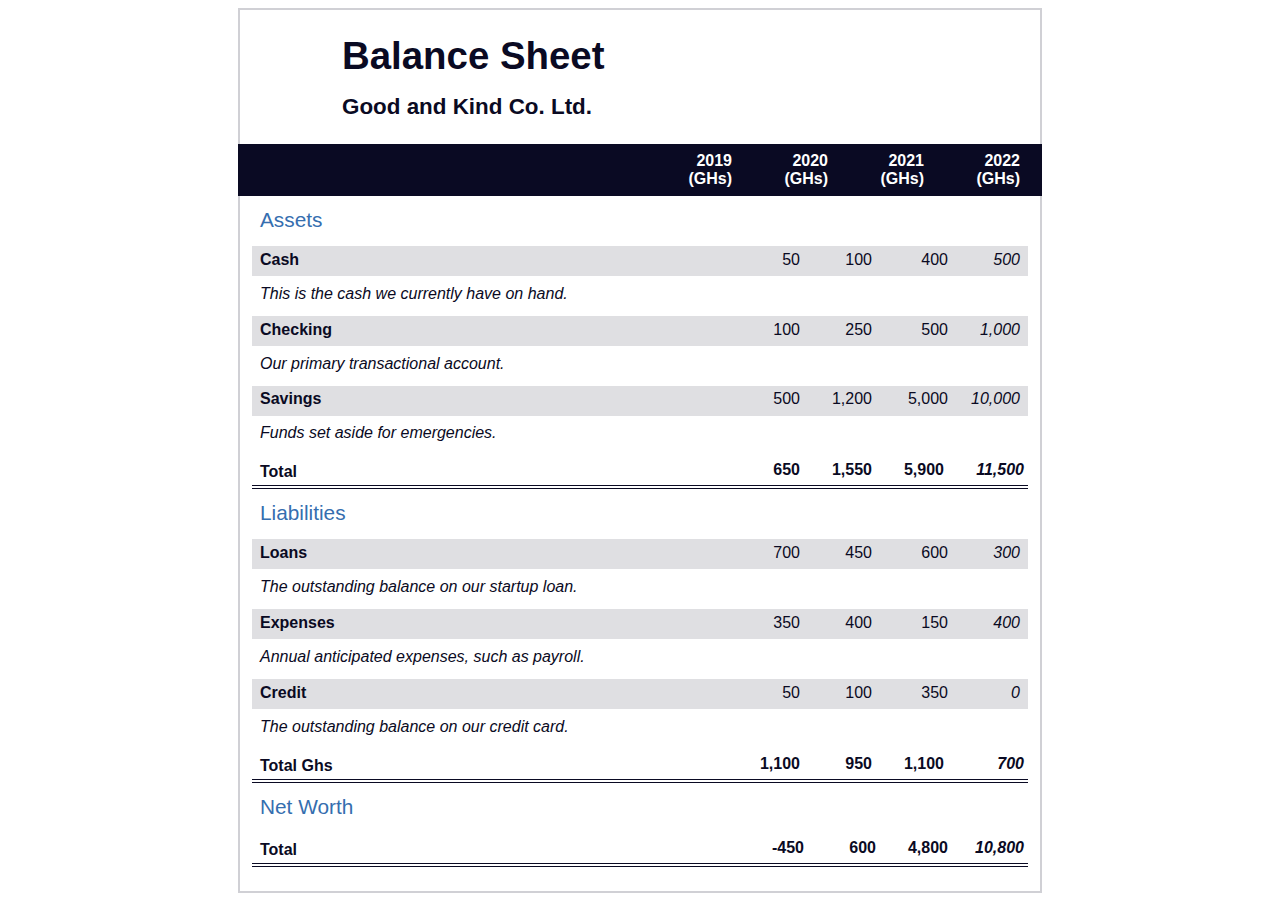
<file: Balance Sheet/index.html>
<!DOCTYPE html>
<html lang="en">
    <head>
        <meta charset="utf-8"/>
        <meta name="viewport" content="width=device-width, initial-scale=1.0"/>
        <link rel="stylesheet" href="styles.css"/>
        <title>Balance Sheet</title>
    </head>
    <body>
        <main>
            <section>
                <h1>
                    <span class="flex">
                        <span>Good and Kind Co. Ltd.</span>
                        <span>Balance Sheet</span>
                    </span>
                </h1>
                <div id="years" aria-hidden="true">
                    <span class="year">2019<br>(GHs)</span>
                    <span class="year">2020<br>(GHs)</span>
                    <span class="year">2021<br>(GHs)</span>
                    <span class="year">2022<br>(GHs)</span>
                </div>
                <div class="table-wrap">
                    <table>
                        <caption>Assets</caption>
                        <thead>
                            <tr>
                                <td></td>
                                <th><span class="sr-only year">2019</span></th>
                                <th><span class="sr-only year">2020</span></th>
                                <th><span class="sr-only year">2021</span></th>
                                <th class="current"><span class="sr-only year">2022</span></th>
                            </tr>
                        </thead>
                        <tbody>
                            <tr class="data">
                                <th>Cash <span class="description">This is the cash we currently have on hand.</span></th>
                                <td>50</td>
                                <td>100</td>
                                <td>400</td>
                                <td class="current">500</td>
                            </tr>
                            <tr class="data">
                                <th>Checking <span class="description">Our primary transactional account.</span></th>
                                <td>100</td>
                                <td>250</td>
                                <td>500</td>
                                <td class="current">1,000</td>
                            </tr>
                            <tr class="data">
                                <th>Savings <span class="description">Funds set aside for emergencies.</span></th>
                                <td>500</td>
                                <td>1,200</td>
                                <td>5,000</td>
                                <td class="current">10,000</td>
                            </tr>
                            <tr class="total">
                                <th>Total <span class="sr-only">Assets</span></th>
                                <td>650</td>
                                <td>1,550</td>
                                <td>5,900</td>
                                <td class="current">11,500</td>
                            </tr>
                        </tbody>
                    </table>
                    <table>
                        <caption>Liabilities</caption>
                        <thead>
                            <tr>
                                <td></td>
                                <th><span class="sr-only">2019</span></th>
                                <th><span class="sr-only">2020</span></th>
                                <th><span class="sr-only">2021</span></th>
                                <th><span class="sr-only">2022</span></th>
                            </tr>
                        </thead>
                        <tbody>
                            <tr class="data">
                                <th>Loans <span class="description">The outstanding balance on our startup loan.</span></th>
                                <td>700</td>
                                <td>450</td>
                                <td>600</td>
                                <td class="current">300</td>
                            </tr>
                            <tr class="data">
                                <th>Expenses <span class="description">Annual anticipated expenses, such as payroll.</span></th>
                                <td>350</td>
                                <td>400</td>
                                <td>150</td>
                                <td class="current">400</td>
                            </tr>
                            <tr class="data">
                                <th>Credit <span class="description">The outstanding balance on our credit card.</span></th>
                                <td>50</td>
                                <td>100</td>
                                <td>350</td>
                                <td class="current">0</td>
                            </tr>
                            <tr class="total">
                                <th>Total Ghs<span class="sr-only">Liabilities</span></th>
                                <td>1,100</td>
                                <td>950</td>
                                <td>1,100</td>
                                <td class="current">700</td>
                            </tr>
                        </tbody>
                    </table>
                    <table>
                        <caption>Net Worth</caption>
                        <thead>
                            <tr>
                                <td></td>
                                <th><span class="sr-only">2019</span></th>
                                <th><span class="sr-only">2020</span></th>
                                <th><span class="sr-only">2021</span></th>
                                <th><span class="sr-only">2022</span></th>
                            </tr>
                        </thead>
                        <tbody>
                            <tr class="total">
                                <th>Total <span class="sr-only">Net Worth</span></th>
                                <td>-450</td>
                                <td>600</td>
                                <td>4,800</td>
                                <td class="current">10,800</td>
                            </tr>
                        </tbody>
                    </table>
                </div>
            </section>
        </main>
    </body>
</html>
</file>
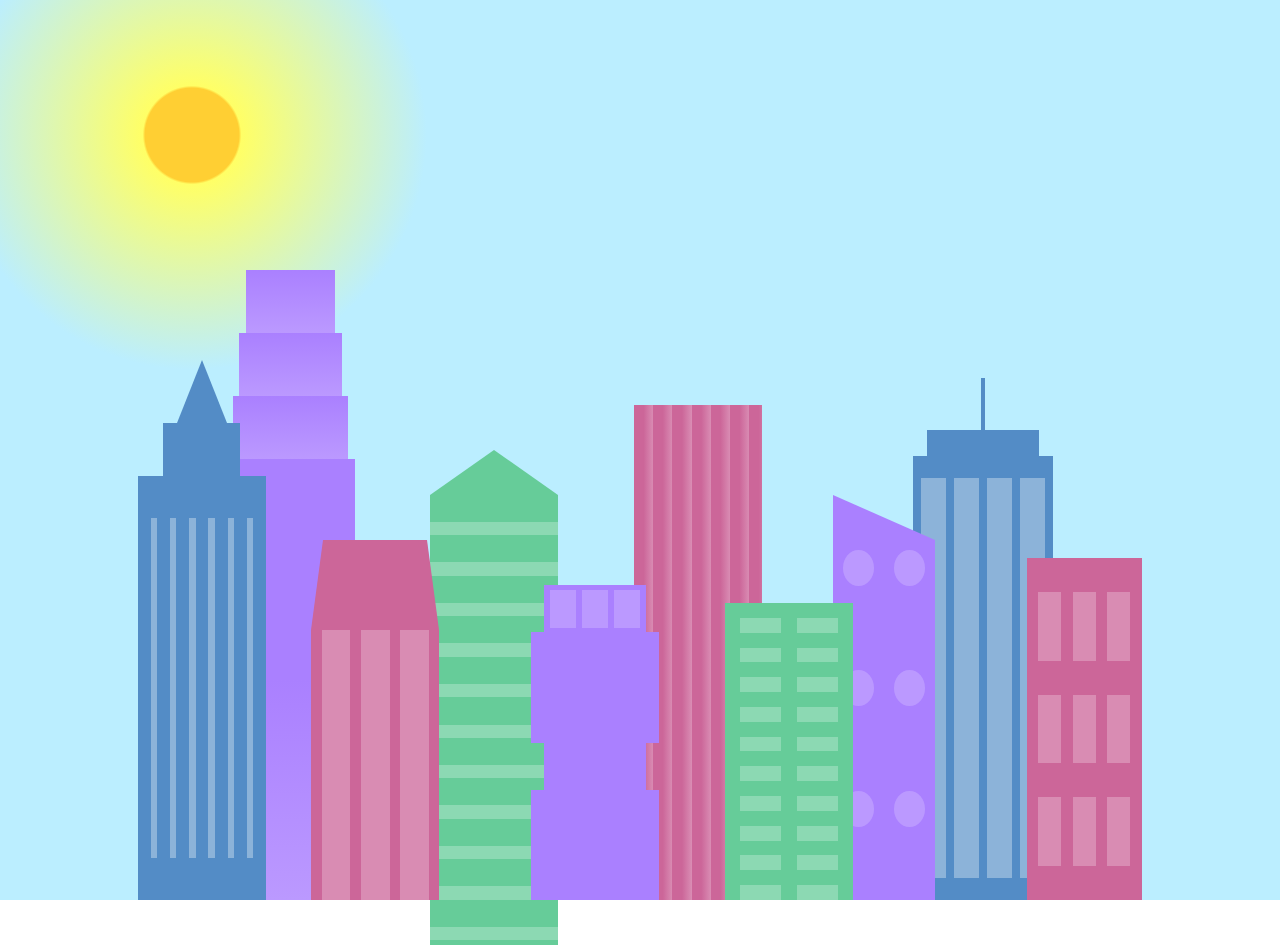
<file: City Skyline/index.html>
<!DOCTYPE html>
<html lang="en">    
  <head>
    <meta charset="UTF-8">
    <title>City Skyline</title>
    <link href="styles.css" rel="stylesheet" />   
  </head>

  <body>
    <div class="background-buildings sky">
      <div></div>
      <div></div>
      <div class="bb1 building-wrap">
        <div class="bb1a bb1-window"></div>
        <div class="bb1b bb1-window"></div>
        <div class="bb1c bb1-window"></div>
        <div class="bb1d"></div>
      </div>
      <div class="bb2">
        <div class="bb2a"></div>
        <div class="bb2b"></div>
      </div>
      <div class="bb3"></div>
      <div></div>
      <div class="bb4 building-wrap">
        <div class="bb4a"></div>
        <div class="bb4b"></div>
        <div class="bb4c window-wrap">
          <div class="bb4-window"></div>
          <div class="bb4-window"></div>
          <div class="bb4-window"></div>
          <div class="bb4-window"></div>
        </div>
      </div>
      <div></div>
      <div></div>
    </div>

    <div class="foreground-buildings">
      <div></div>
      <div></div>
      <div class="fb1 building-wrap">
        <div class="fb1a"></div>
        <div class="fb1b"></div>
        <div class="fb1c"></div>
      </div>
      <div class="fb2">
        <div class="fb2a"></div>
        <div class="fb2b window-wrap">
          <div class="fb2-window"></div>
          <div class="fb2-window"></div>
          <div class="fb2-window"></div>
        </div>
      </div>
      <div></div>
      <div class="fb3 building-wrap">
        <div class="fb3a window-wrap">
          <div class="fb3-window"></div>
          <div class="fb3-window"></div>
          <div class="fb3-window"></div>
        </div>
        <div class="fb3b"></div>
        <div class="fb3a"></div>
        <div class="fb3b"></div>
      </div>
      <div class="fb4">
        <div class="fb4a"></div>
        <div class="fb4b">
          <div class="fb4-window"></div>
          <div class="fb4-window"></div>
          <div class="fb4-window"></div>
          <div class="fb4-window"></div>
          <div class="fb4-window"></div>
          <div class="fb4-window"></div>
        </div>
      </div>
      <div class="fb5"></div>
      <div class="fb6"></div>
      <div></div>
      <div></div>
    </div>
  </body>
</html>
</file>
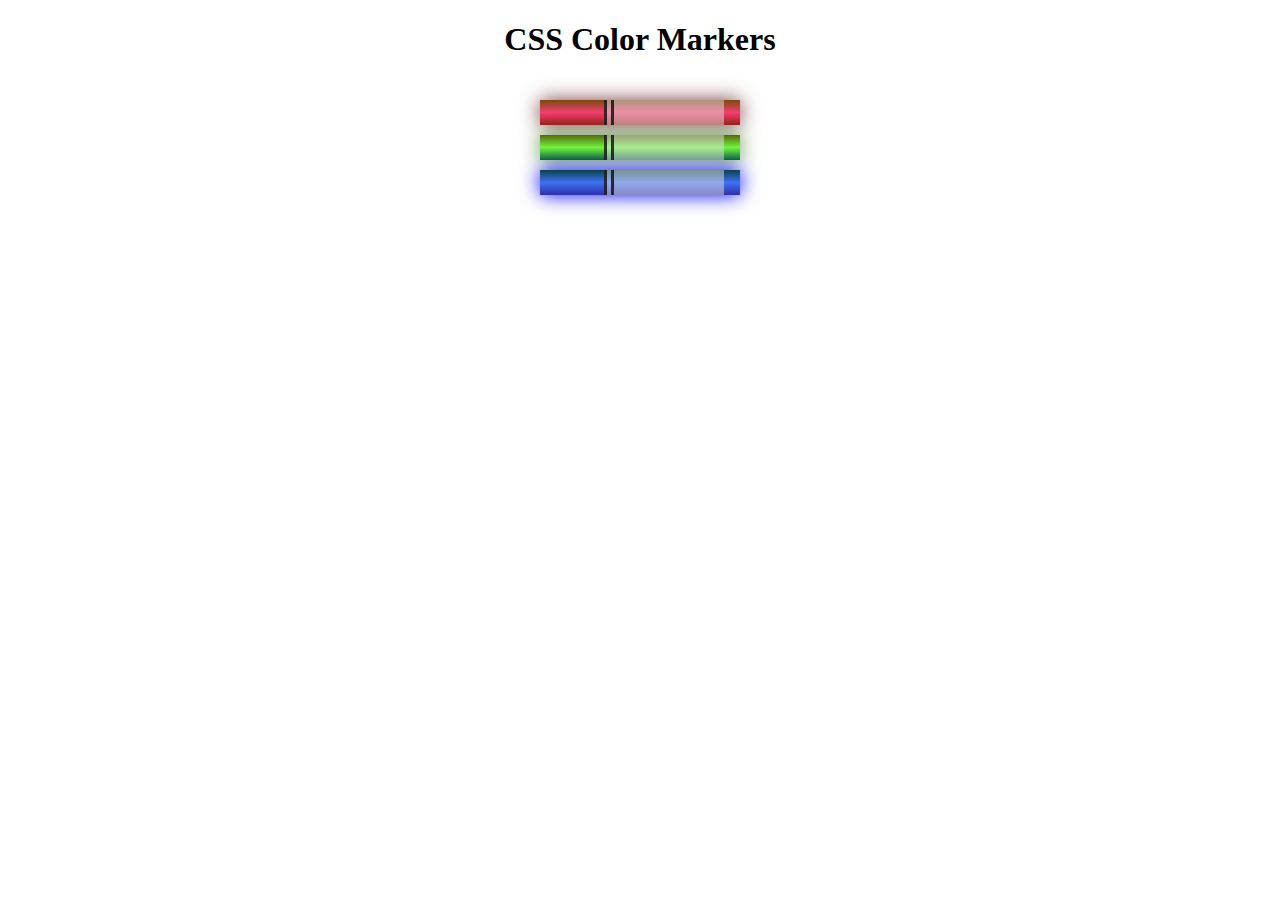
<file: Colored Markers/index.html>
<!DOCTYPE html>
<html lang="en">
    <head>
        <meta charset="utf-8" />
        <meta name="viewport" content="width=device-width,initial-scale=1.0" />
        <title> Colored Markers </title>
        <link rel="stylesheet" href="styles.css" />
    </head>
    <body>
        <h1> CSS Color Markers </h1>
        <div class="container">
            <div class="marker red">
                <div class="cap"></div>
                <div class="sleeve"></div>
            </div>
            <div class="marker green">
                <div class="cap"></div>
                <div class="sleeve"></div>
            </div>
            <div class="marker blue">
                <div class="cap"></div>
                <div class="sleeve"></div>
            </div>
        </div>
    </body>
</html>
</file>
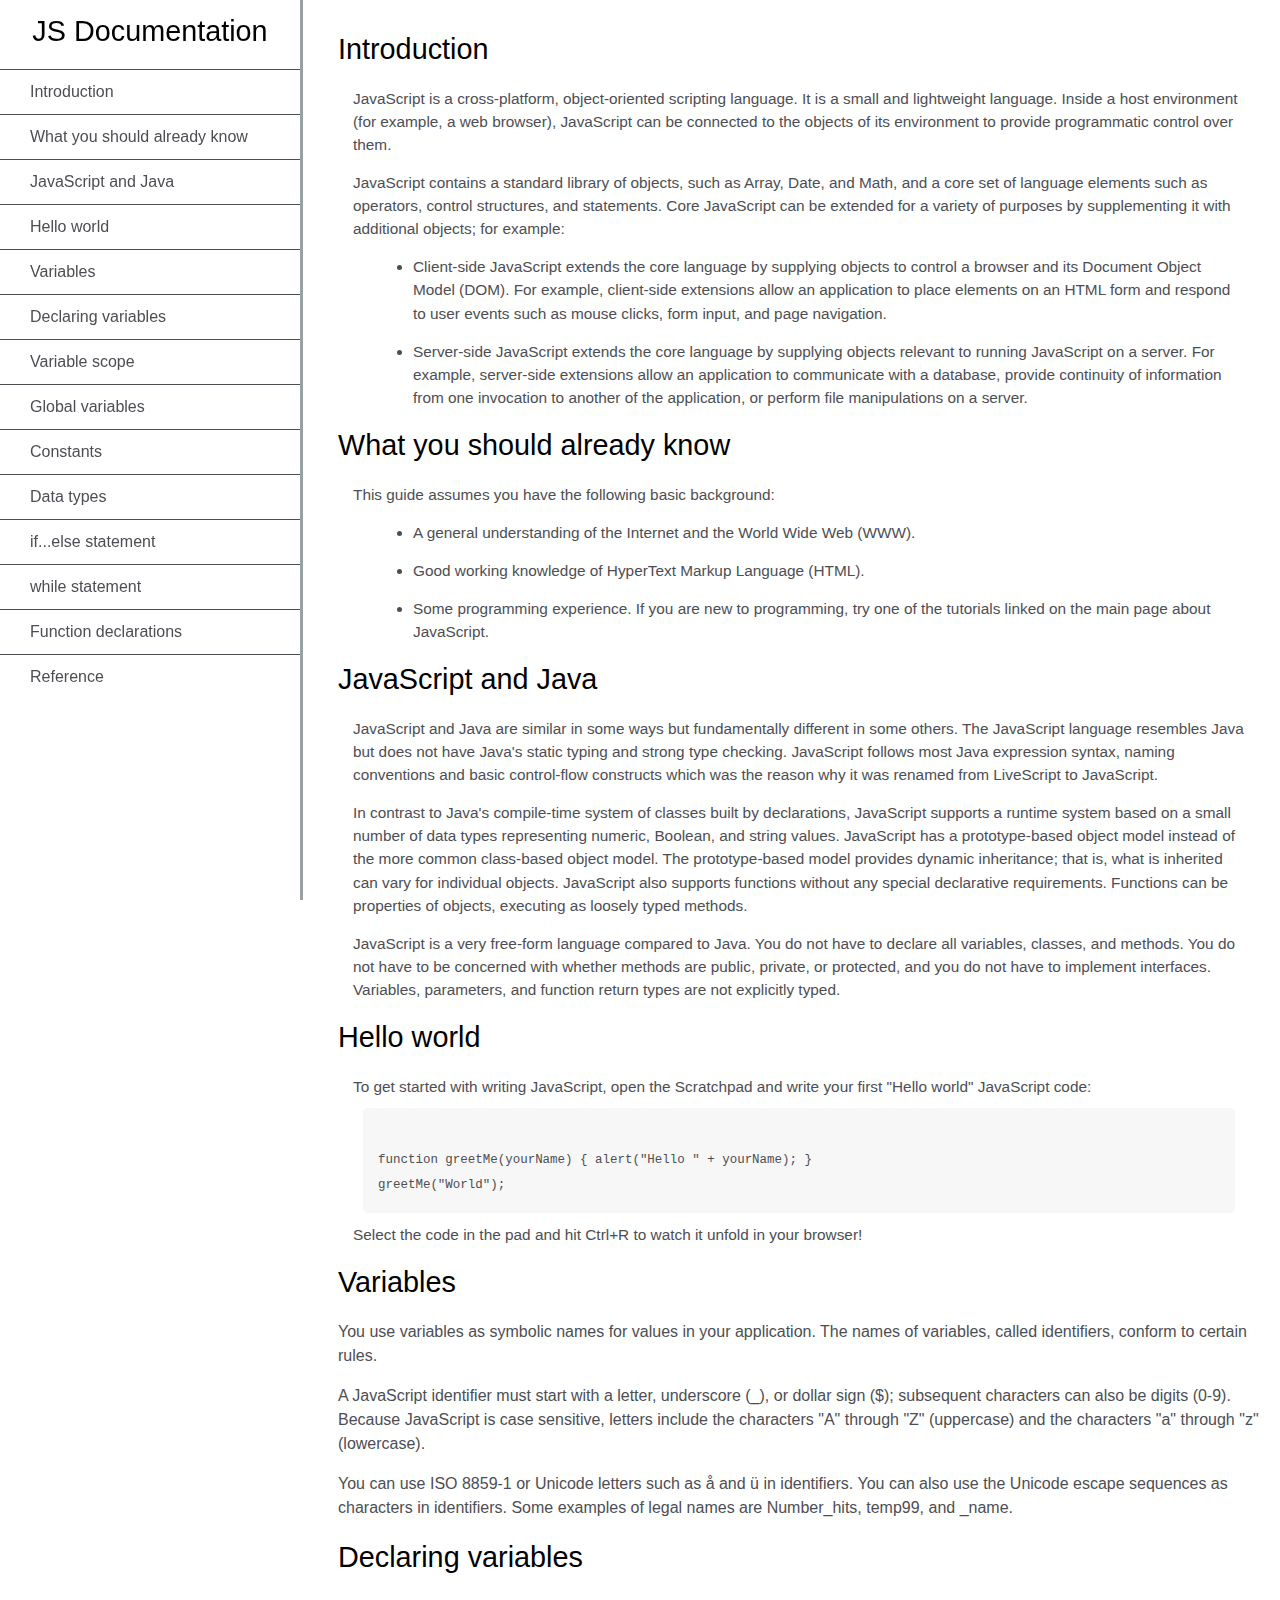
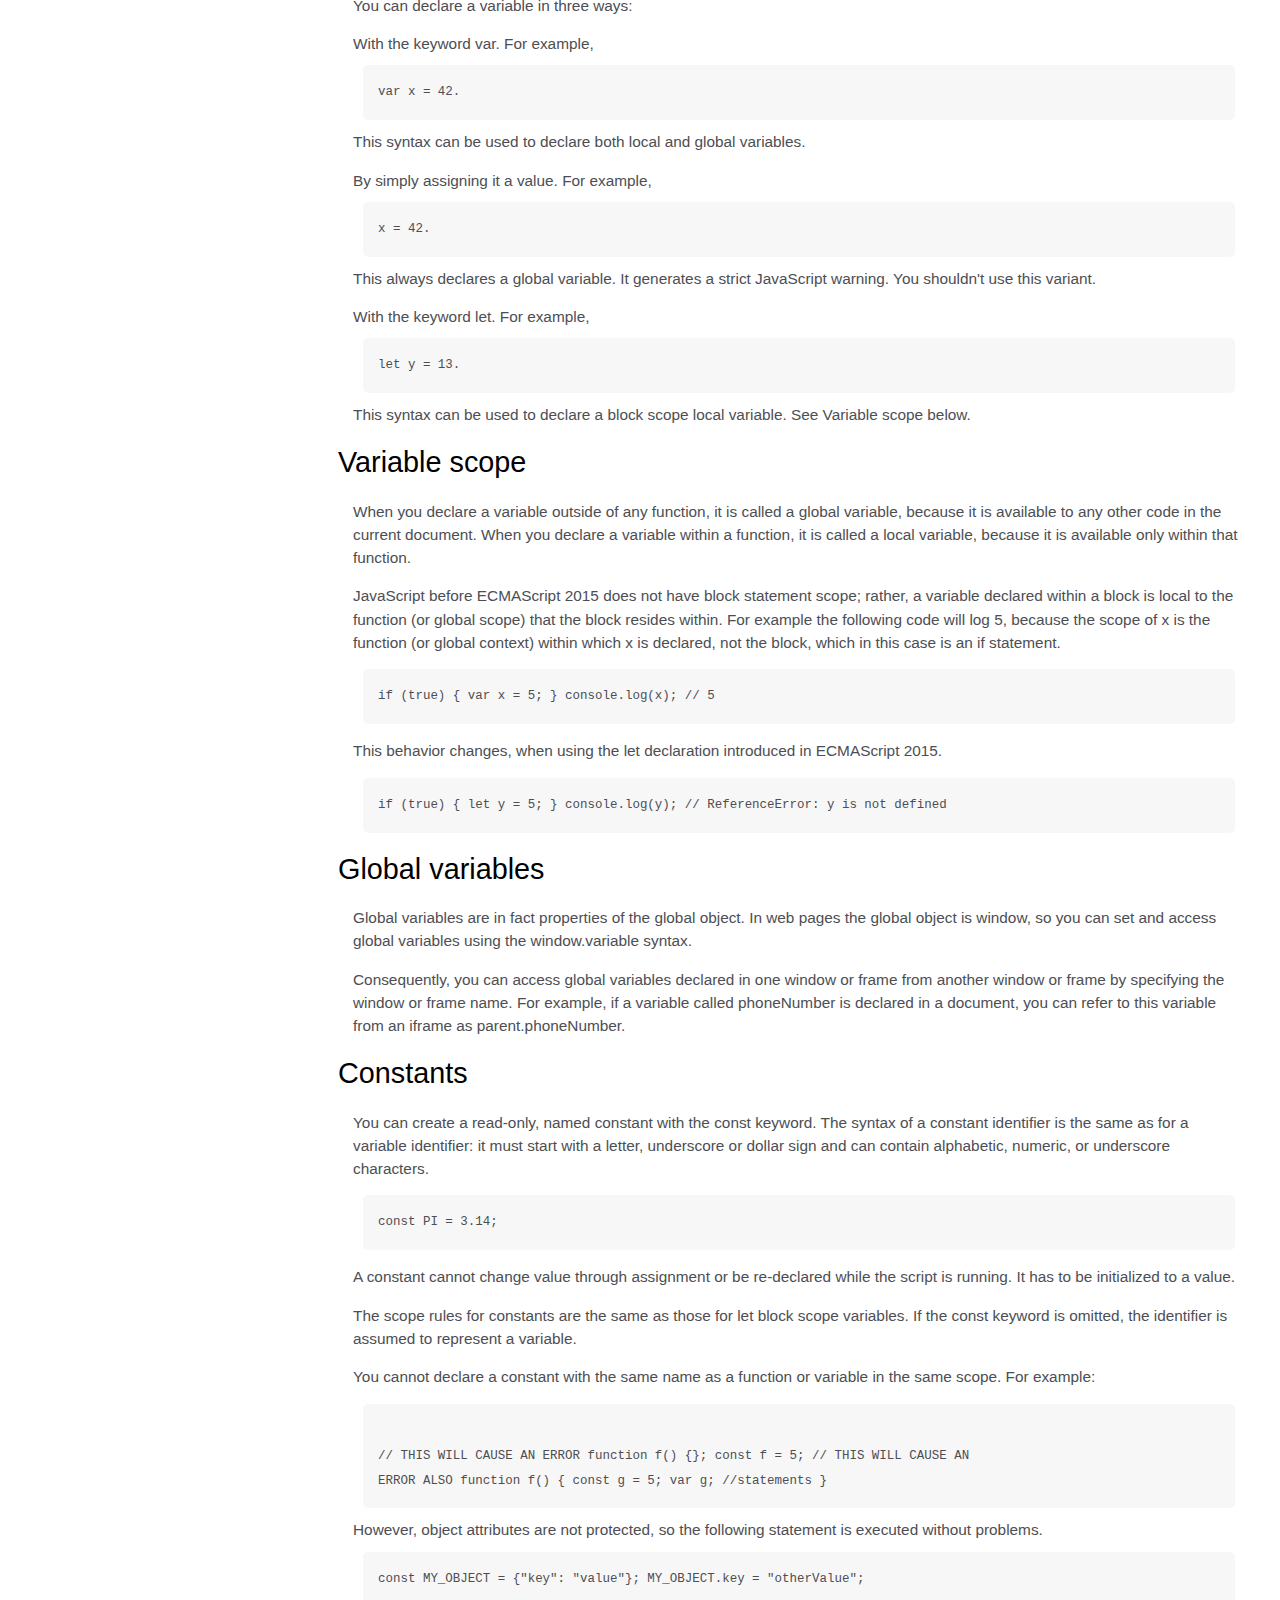
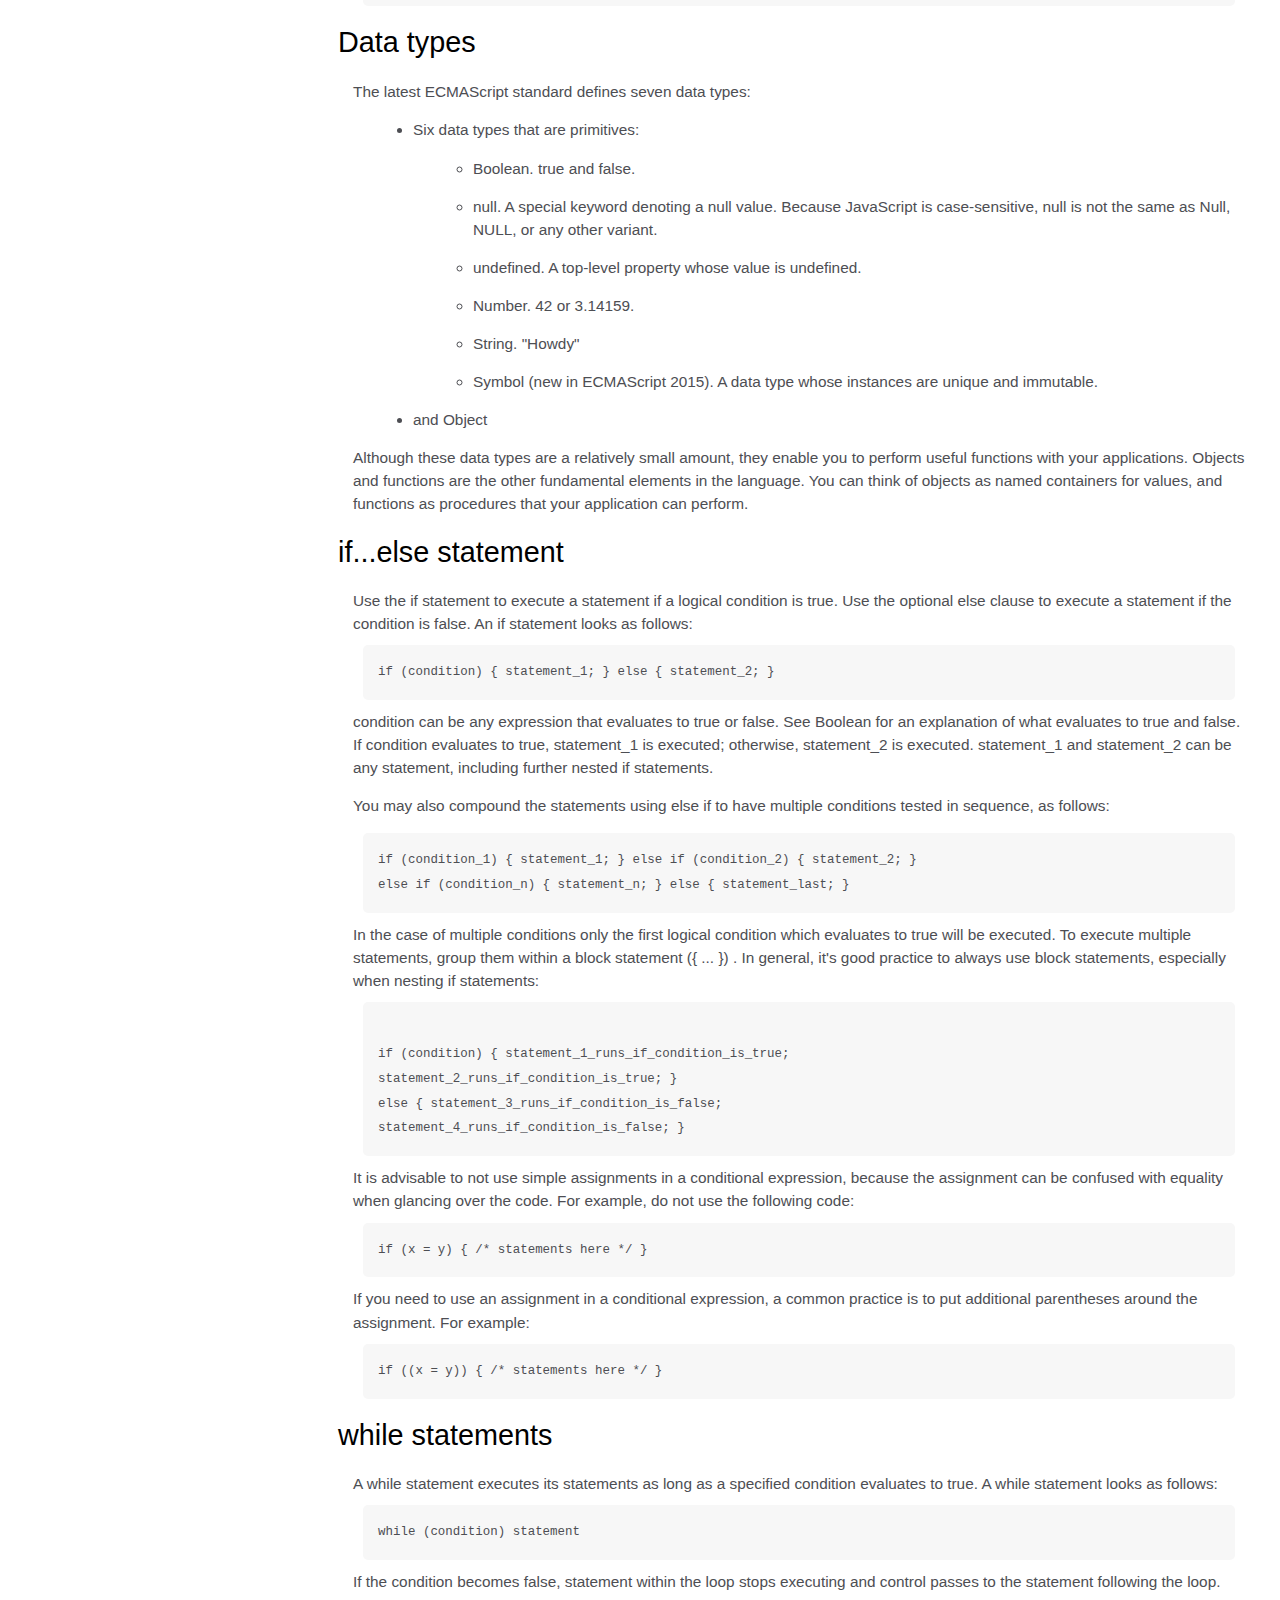
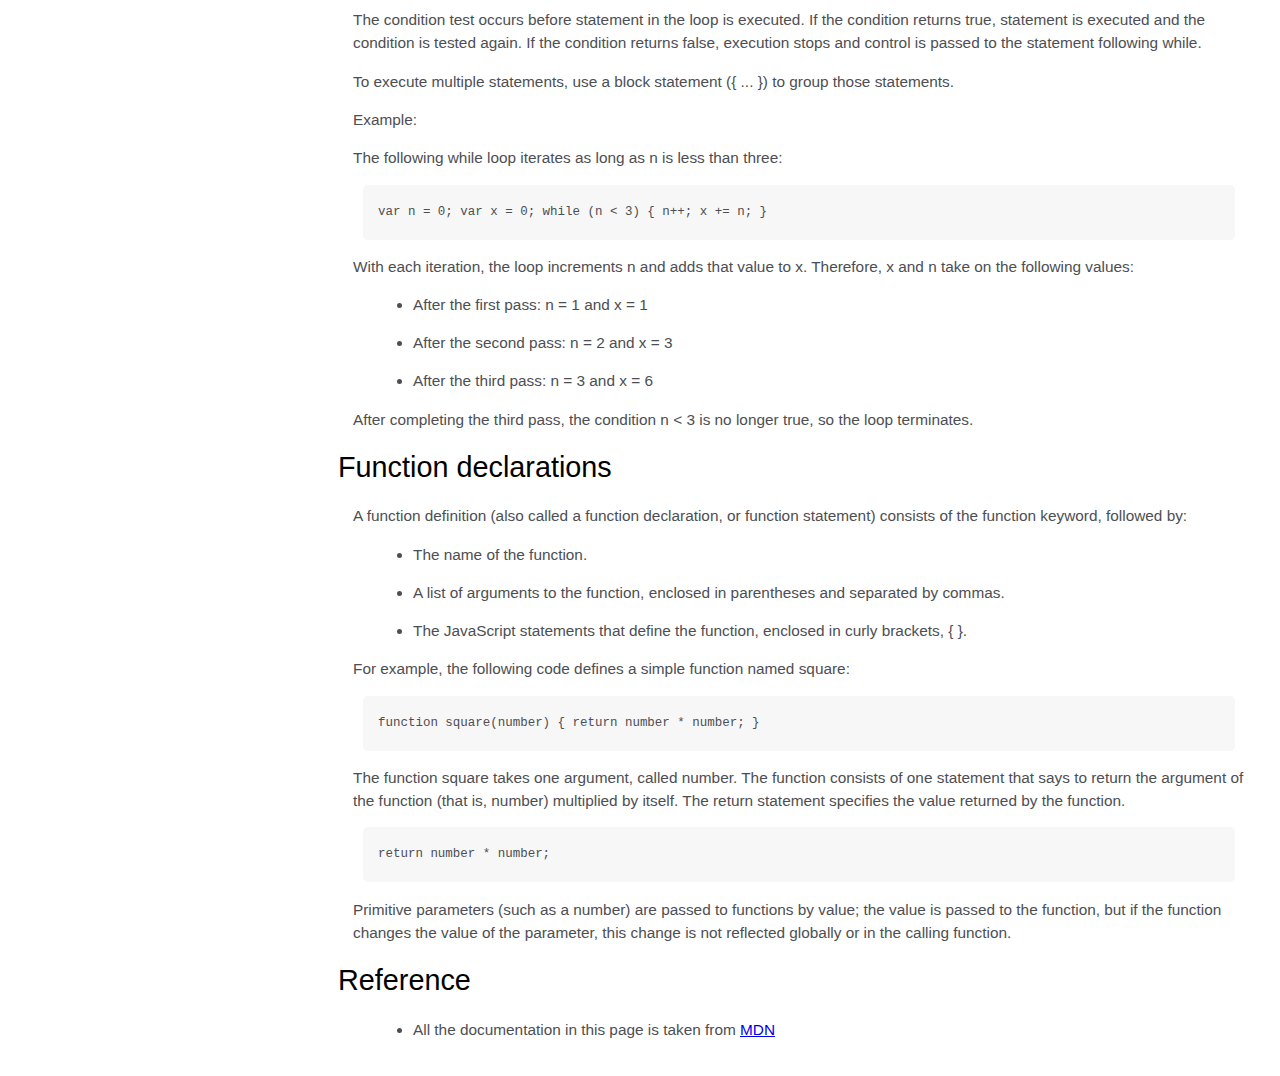
<file: Documentation/index.html>
<!DOCTYPE html>
<html lang="en">
    <head>
        <meta charset="utf-8">
        <meta name="viewport" content="width=device-width, initial-scale=1.0">
        <link rel="stylesheet" href="styles.css">
        <title>Technical Documentation</title>
    </head>
    <body>
        <nav id="navbar">

            <header>JS Documentation</header>

            <ul>

                <li><a class="nav-link" href="#Indtroduction">Introduction</a></li>
                <li><a class="nav-link" href="#What you should already know">What you should already know</a></li>
                <li><a class="nav-link" href="#JavaScript and Java">JavaScript and Java</a></li>
                <li><a class="nav-link" href="#Hello world">Hello world</a></li>
                <li><a class="nav-link" href="#Variables">Variables</a></li>
                <li><a class="nav-link" href="#Declaring variables">Declaring variables</a></li>
                <li><a class="nav-link" href="#Variable scope">Variable scope</a></li>
                <li><a class="nav-link" href="#Global variables">Global variables</a></li>
                <li><a class="nav-link" href="#Constants">Constants</a></li>
                <li><a class="nav-link" href="#Data types">Data types</a></li>
                <li><a class="nav-link" href="#if...else statement">if...else statement</a></li>
                <li><a class="nav-link" href="#while statement">while statement</a></li>
                <li><a class="nav-link" href="#Function declarations">Function declarations</a></li>
                <li><a class="nav-link" href="#Reference">Reference</a></li>

            </ul>

        </nav>

        <main id="main-doc">

            <section class="main-section" id="Indtroduction">

                <header>Introduction</header>

                <article>

                    <p>
                        JavaScript is a cross-platform, object-oriented scripting language. It is 
                        a small and lightweight language. Inside a host environment (for example, 
                        a web browser), JavaScript can be connected to the objects of its environment 
                        to provide programmatic control over them.
                    </p>

                    <p>
                        JavaScript contains a standard library of objects, such as Array, Date, and Math, 
                        and a core set of language elements such as operators, control structures, and 
                        statements. Core JavaScript can be extended for a variety of purposes by 
                        supplementing it with additional objects; for example:
                    </p>

                    <ul>

                        <li>
                            Client-side JavaScript extends the core language by supplying objects to 
                            control a browser and its Document Object Model (DOM). For example, 
                            client-side extensions allow an application to place elements on an HTML 
                            form and respond to user events such as mouse clicks, form input, and page 
                            navigation.
                        </li>

                        <li>
                            Server-side JavaScript extends the core language by supplying objects relevant 
                            to running JavaScript on a server. For example, server-side extensions allow 
                            an application to communicate with a database, provide continuity of 
                            information from one invocation to another of the application, or perform file 
                            manipulations on a server.
                        </li>

                    </ul>

                </article>

            </section>

            <section class="main-section" id="What you should already know">

                <header>What you should already know</header>

                <article>

                    <p>
                        This guide assumes you have the following basic background:
                    </p>

                    <ul>

                        <li>
                            A general understanding of the Internet and the World Wide Web (WWW).
                        </li>

                        <li>
                            Good working knowledge of HyperText Markup Language (HTML).
                        </li>

                        <li>
                            Some programming experience. If you are new to programming, try one of the 
                            tutorials linked on the main page about JavaScript.
                        </li>

                    </ul>

                </article>

            </section>

            <section class="main-section" id="JavaScript and Java">

                <header>JavaScript and Java</header>

                <article>

                    <p>
                        JavaScript and Java are similar in some ways but fundamentally different in some 
                        others. The JavaScript language resembles Java but does not have Java's static 
                        typing and strong type checking. JavaScript follows most Java expression syntax, 
                        naming conventions and basic control-flow constructs which was the reason why it 
                        was renamed from LiveScript to JavaScript.
                    </p>

                    <p>
                        In contrast to Java's compile-time system of classes built by declarations, 
                        JavaScript supports a runtime system based on a small number of data types 
                        representing numeric, Boolean, and string values. JavaScript has a prototype-based 
                        object model instead of the more common class-based object model. The 
                        prototype-based model provides dynamic inheritance; that is, what is inherited can 
                        vary for individual objects. JavaScript also supports functions without any 
                        special declarative requirements. Functions can be properties of objects, 
                        executing as loosely typed methods.
                    </p>

                    <p>
                        JavaScript is a very free-form language compared to Java. You do not have to 
                        declare all variables, classes, and methods. You do not have to be concerned 
                        with whether methods are public, private, or protected, and you do not have to 
                        implement interfaces. Variables, parameters, and function return types are not 
                        explicitly typed.
                    </p>

                </article>

            </section>

            <section class="main-section" id="Hello world">

                <header>Hello world</header>

                <article>

                    To get started with writing JavaScript, open the Scratchpad and write your first 
                    "Hello world" JavaScript code:

                    <code>
                        function greetMe(yourName) { alert("Hello " + yourName); } 
                        greetMe("World");
                    </code>

                    Select the code in the pad and hit Ctrl+R to watch it unfold in your browser!

                </article>

            </section>

            <section class="main-section" id="Variables">

                <header>Variables</header>

                <p>
                    You use variables as symbolic names for values in your application. 
                    The names of variables, called identifiers, conform to certain rules.
                </p>

                <p>
                    A JavaScript identifier must start with a letter, underscore (_), 
                    or dollar sign ($); subsequent characters can also be digits (0-9). Because 
                    JavaScript is case sensitive, letters include the characters "A" 
                    through "Z" (uppercase) and the characters "a" through "z" (lowercase).
                </p>

                <p>
                    You can use ISO 8859-1 or Unicode letters such as å and ü in identifiers. 
                    You can also use the Unicode escape sequences as characters in identifiers. 
                    Some examples of legal names are Number_hits, temp99, and _name.
                </p>

            </section>

            <section class="main-section" id="Declaring variables">

                <header>Declaring variables</header>

                <article>

                    You can declare a variable in three ways:

                    <p>
                        With the keyword var. For example,
                        <code>var x = 42.</code>
                        This syntax can be used to declare both local and global variables.
                    </p>

                    <p>
                        By simply assigning it a value. For example,
                        <code>x = 42.</code>
                        This always declares a global variable. It generates a strict JavaScript warning. 
                        You shouldn't use this variant.
                    </p>

                    <p>
                        With the keyword let. For example,
                        <code>let y = 13.</code>
                        This syntax can be used to declare a block scope local variable. See Variable scope below.
                    </p>

                </article>

            </section>

            <section class="main-section" id="Variable scope">

                <header>Variable scope</header>

                <article>

                    <p>
                        When you declare a variable outside of any function, it is called a global 
                        variable, because it is available to any other code in the current document. 
                        When you declare a variable within a function, it is called a local variable, 
                        because it is available only within that function.
                    </p>

                    <p>
                        JavaScript before ECMAScript 2015 does not have block statement scope; rather, a 
                        variable declared within a block is local to the function (or global scope) that 
                        the block resides within. For example the following code will log 5, because the 
                        scope of x is the function (or global context) within which x is declared, not the 
                        block, which in this case is an if statement.
                    </p>

                    <code>if (true) { var x = 5; } console.log(x); // 5</code>

                    <p>
                        This behavior changes, when using the let declaration introduced in ECMAScript 2015.
                    </p>

                    <code>if (true) { let y = 5; } console.log(y); // ReferenceError: y is not defined</code>

                </article>

            </section>

            <section class="main-section" id="Global variables">

                <header>Global variables</header>

                <article>

                    <p>
                        Global variables are in fact properties of the global object. In web pages 
                        the global object is window, so you can set and access global variables using 
                        the window.variable syntax.
                    </p>

                    <p>
                        Consequently, you can access global variables declared in one window or frame 
                        from another window or frame by specifying the window or frame name. For example, 
                        if a variable called phoneNumber is declared in a document, you can refer to this 
                        variable from an iframe as parent.phoneNumber.
                    </p>

                </article>

            </section>

            <section class="main-section" id="Constants">

                <header>Constants</header>

                <article>

                    <p>
                        You can create a read-only, named constant with the const keyword. The syntax of a 
                        constant identifier is the same as for a variable identifier: it must start with a 
                        letter, underscore or dollar sign and can contain alphabetic, numeric, or 
                        underscore characters.
                    </p>

                    <code>const PI = 3.14;</code>

                    <p>
                        A constant cannot change value through assignment or be re-declared while the 
                        script is running. It has to be initialized to a value.
                    </p>

                    <p>
                        The scope rules for constants are the same as those for let block scope variables. 
                        If the const keyword is omitted, the identifier is assumed to represent a 
                        variable.
                    </p>

                    <p>
                        You cannot declare a constant with the same name as a function or variable in the 
                        same scope. For example:
                    </p>

                    <code>
                        // THIS WILL CAUSE AN ERROR function f() {}; const f = 5; // THIS WILL CAUSE AN 
                        ERROR ALSO function f() { const g = 5; var g; //statements }
                    </code>

                    However, object attributes are not protected, so the following statement is executed 
                    without problems.

                    <code>const MY_OBJECT = {"key": "value"}; MY_OBJECT.key = "otherValue";</code>

                </article>

            </section>

            <section class="main-section" id="Data types">

                <header>Data types</header>

                <article>

                    <p>
                        The latest ECMAScript standard defines seven data types:
                    </p>

                    <ul>

                        <li>

                            <p>Six data types that are primitives:</p>

                            <ul>

                                <li>Boolean. true and false.</li>
                                <li>null. A special keyword denoting a null value. Because JavaScript is 
                                    case-sensitive, null is not the same as Null, NULL, or any other 
                                    variant.
                                </li>
                                <li>undefined. A top-level property whose value is undefined.</li>
                                <li>Number. 42 or 3.14159.</li>
                                <li>String. "Howdy"</li>
                                <li>Symbol (new in ECMAScript 2015). A data type whose instances are 
                                    unique and immutable.
                                </li>

                            </ul>

                        </li>

                        <li>and Object</li>
                    </ul>

                    Although these data types are a relatively small amount, they enable you to perform 
                    useful functions with your applications. Objects and functions are the other 
                    fundamental elements in the language. You can think of objects as named containers for 
                    values, and functions as procedures that your application can perform.

                </article>

            </section>

            <section class="main-section" id="if...else statement">

                <header>if...else statement</header>

                <article>

                    Use the if statement to execute a statement if a logical condition is true. 
                    Use the optional else clause to execute a statement if the condition is false. 
                    An if statement looks as follows:

                    <code>if (condition) { statement_1; } else { statement_2; }</code>

                    condition can be any expression that evaluates to true or false. See Boolean for an 
                    explanation of what evaluates to true and false. If condition evaluates to true, 
                    statement_1 is executed; otherwise, statement_2 is executed. statement_1 and 
                    statement_2 can be any statement, including further nested if statements.

                    <p>
                        You may also compound the statements using else if to have multiple conditions 
                        tested in sequence, as follows:
                    </p>

                    <code>if (condition_1) { statement_1; } else if (condition_2) { statement_2; } 
                        else if (condition_n) { statement_n; } else { statement_last; }
                    </code>

                    In the case of multiple conditions only the first logical condition which evaluates to 
                    true will be executed. To execute multiple statements, group them within a block 
                    statement ({ ... }) . In general, it's good practice to always use block statements, 
                    especially when nesting if statements:

                    <code>
                        if (condition) { statement_1_runs_if_condition_is_true; 
                        statement_2_runs_if_condition_is_true; } 
                        else { statement_3_runs_if_condition_is_false; 
                        statement_4_runs_if_condition_is_false; }
                    </code>

                    It is advisable to not use simple assignments in a conditional expression, because 
                    the assignment can be confused with equality when glancing over the code. 
                    For example, do not use the following code:

                    <code>if (x = y) { /* statements here */ }</code>

                    If you need to use an assignment in a conditional expression, a common practice is to 
                    put additional parentheses around the assignment. For example:

                    <code>if ((x = y)) { /* statements here */ }</code>

                </article>

            </section>

            <section class="main-section" id="while statement">

                <header>while statements</header>

                <article>

                    A while statement executes its statements as long as a specified condition evaluates 
                    to true. A while statement looks as follows:

                    <code>while (condition) statement</code>

                    If the condition becomes false, statement within the loop stops executing and control 
                    passes to the statement following the loop.

                    <p>
                        The condition test occurs before statement in the loop is executed. If the 
                        condition returns true, statement is executed and the condition is tested again. 
                        If the condition returns false, execution stops and control is passed to the 
                        statement following while.
                    </p>

                    <p>
                        To execute multiple statements, use a block statement ({ ... }) to group those 
                        statements.
                    </p>

                    Example:

                    <p>The following while loop iterates as long as n is less than three:</p>

                    <code>var n = 0; var x = 0; while (n < 3) { n++; x += n; }</code>

                    <p>
                        With each iteration, the loop increments n and adds that value to x. Therefore, x 
                        and n take on the following values:
                    </p>

                    <ul>
                        <li>After the first pass: n = 1 and x = 1</li>
                        <li>After the second pass: n = 2 and x = 3</li>
                        <li>After the third pass: n = 3 and x = 6</li>
                    </ul>

                    <p>
                        After completing the third pass, the condition n < 3 is no longer true, so the loop 
                        terminates.
                    </p>

                </article>

            </section>

            <section class="main-section" id="Function declarations">

                <header>Function declarations</header>

                <article>

                    A function definition (also called a function declaration, or function statement) 
                    consists of the function keyword, followed by:

                    <ul>

                        <li>The name of the function.</li>
                        <li>
                            A list of arguments to the function, enclosed in parentheses and separated by 
                            commas.
                        </li>
                        <li>
                            The JavaScript statements that define the function, enclosed in curly 
                            brackets, { }.
                        </li>

                    </ul>

                    <p>For example, the following code defines a simple function named square:</p>

                    <code>function square(number) { return number * number; }</code>

                    <p>
                        The function square takes one argument, called number. The function consists of 
                        one statement that says to return the argument of the function (that is, number) 
                        multiplied by itself. The return statement specifies the value returned by the 
                        function.
                    </p>

                    <code>return number * number;</code>

                    <p>
                        Primitive parameters (such as a number) are passed to functions by value; the 
                        value is passed to the function, but if the function changes the value of the 
                        parameter, this change is not reflected globally or in the calling function.
                    </p>

                </article>

            </section>

            <section class="main-section" id="Reference">

                <header>Reference</header>

                <article>

                    <ul>

                        <li>All the documentation in this page is taken from 

                            <a 
                            href="https://developer.mozilla.org/en-US/docs/Web/JavaScript/Guide"
                            target="_blank">
                            MDN
                        </a>

                        </li>

                    </ul>

                </article>

            </section>

        </main>

    </body>

</html>
</file>
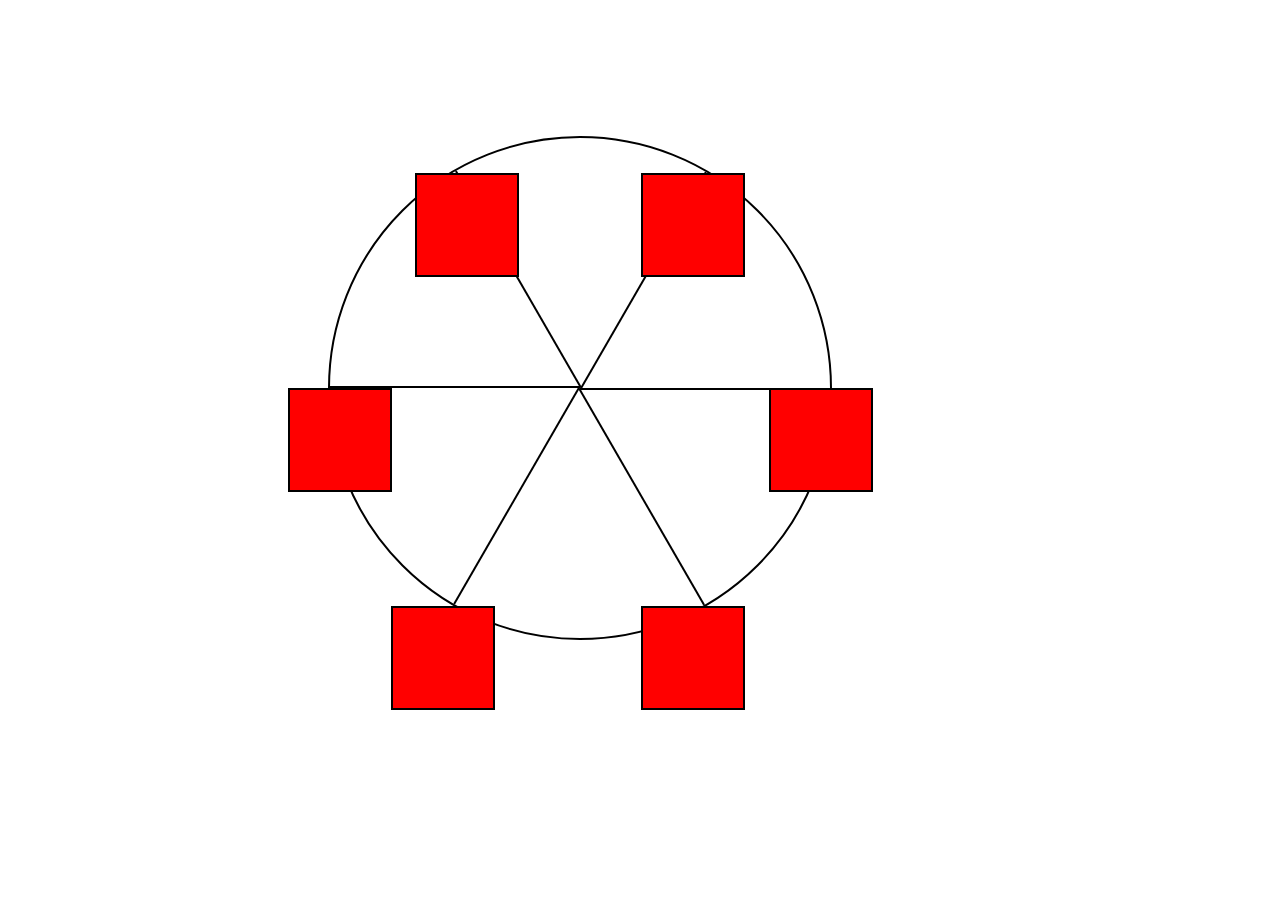
<file: Ferris Wheel/index.html>
<!DOCTYPE html>
<html lang="en">
  <head>
    <meta charset="UTF-8">
    <title>Ferris Wheel</title>
    <link rel="stylesheet" href="./styles.css">
  </head>
  <body>
    <div class="wheel">
      <span class="line"></span>
      <span class="line"></span>
      <span class="line"></span>
      <span class="line"></span>
      <span class="line"></span>
      <span class="line"></span>

      <div class="cabin"></div>
      <div class="cabin"></div>
      <div class="cabin"></div>
      <div class="cabin"></div>
      <div class="cabin"></div>
      <div class="cabin"></div>
    </div>
  </body>
</html>
</file>
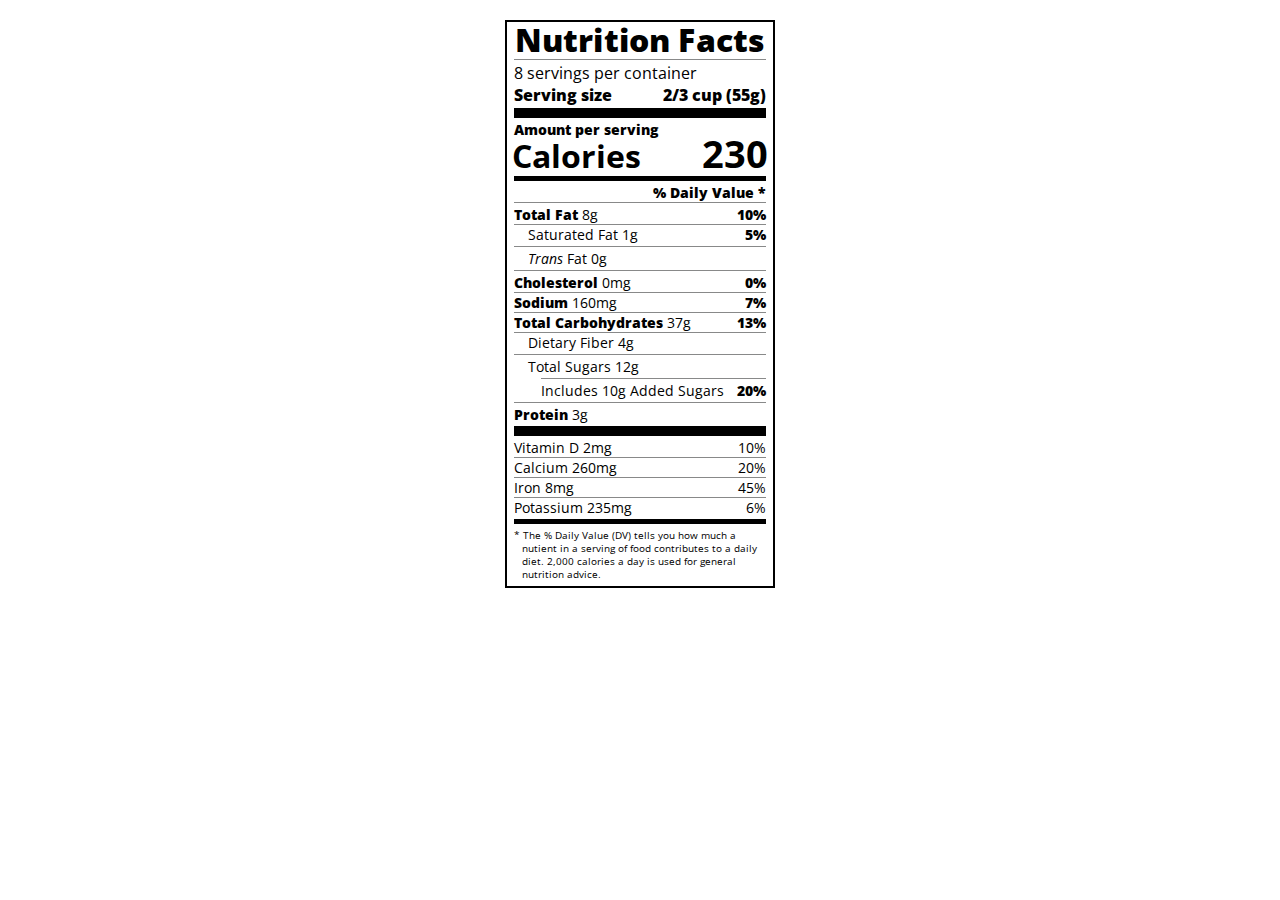
<file: Nutrition Lable(Typography)/index.html>
<!DOCTYPE html>
<html>
    <head>
        <meta charset="utf-8">
        <link rel="stylesheet" href="https://fonts.googleapis.com/css?family=Open+Sans:400,700,800">
        <link rel="stylesheet" href="styles.css">
        <title> Nutrition Label </title>
    </head>
    <body>
        <div class="label">
            <header>
                <h1 class="bold"> Nutrition Facts </h1>
                <div class="divider"></div>
                <p> 8 servings per container </p>
                <p class="bold"> Serving size <span class="right"> 2/3 cup (55g) </span></p>
            </header>
            <div class="divider lg"></div>
            <div class="calories-info">
                <p class="bold sm-text"> Amount per serving </p>
                <h1> Calories <span class="right"> 230 </span></h1>
            </div>
            <div class="divider md"></div>
            <div class="daily-value sm-text">
                <p class="right bold no-divider"> % Daily Value * </p>
                <div class="divider"></div>
                <p><span class="bold"> Total Fat</span> 8g <span class="bold right"> 10% </span></p>
                <p class="indent no-divider"> Saturated Fat 1g <span class="bold right"> 5% </span></p>
                <div class="divider"></div>
                <p class="indent no-divider"><i> Trans </i> Fat 0g </p>
                <div class="divider"></div>
                <p><span class="bold"> Cholesterol </span> 0mg <span class="right bold"> 0% </span></p>
                <p><span class="bold"> Sodium </span> 160mg <span class="right bold"> 7% </span></p>
                <p><span class="bold"> Total Carbohydrates </span> 37g <span class="right bold"> 13% </span></p>
                <p class="indent no-divider"> Dietary Fiber 4g </p>
                <div class="divider"></div>
                <p class="indent no-divider"> Total Sugars 12g </p>
                <div class="divider dbl-indent"></div>
                <p class="dbl-indent no-divider"> Includes 10g Added Sugars <span class="right bold"> 20% </span></p>
                <div class="divider"></div>
                <p class="no-divider"><span class="bold"> Protein </span> 3g </p>
                <div class="divider lg"></div>
                <p> Vitamin D 2mg <span class="right"> 10% </span></p>
                <p> Calcium 260mg <span class="right"> 20% </span></p>
                <p> Iron 8mg <span class="right"> 45% </span></p>
                <p class="no-divider"> Potassium 235mg <span class="right"> 6% </span></p>
            </div>
            <div class="divider md"></div>
            <p class="note"> * The % Daily Value (DV) tells you how much a nutient in a serving of food contributes 
                to a daily diet. 2,000 calories a day is used for general nutrition advice.
            </p>
        </div>
    </body>
</html>
</file>
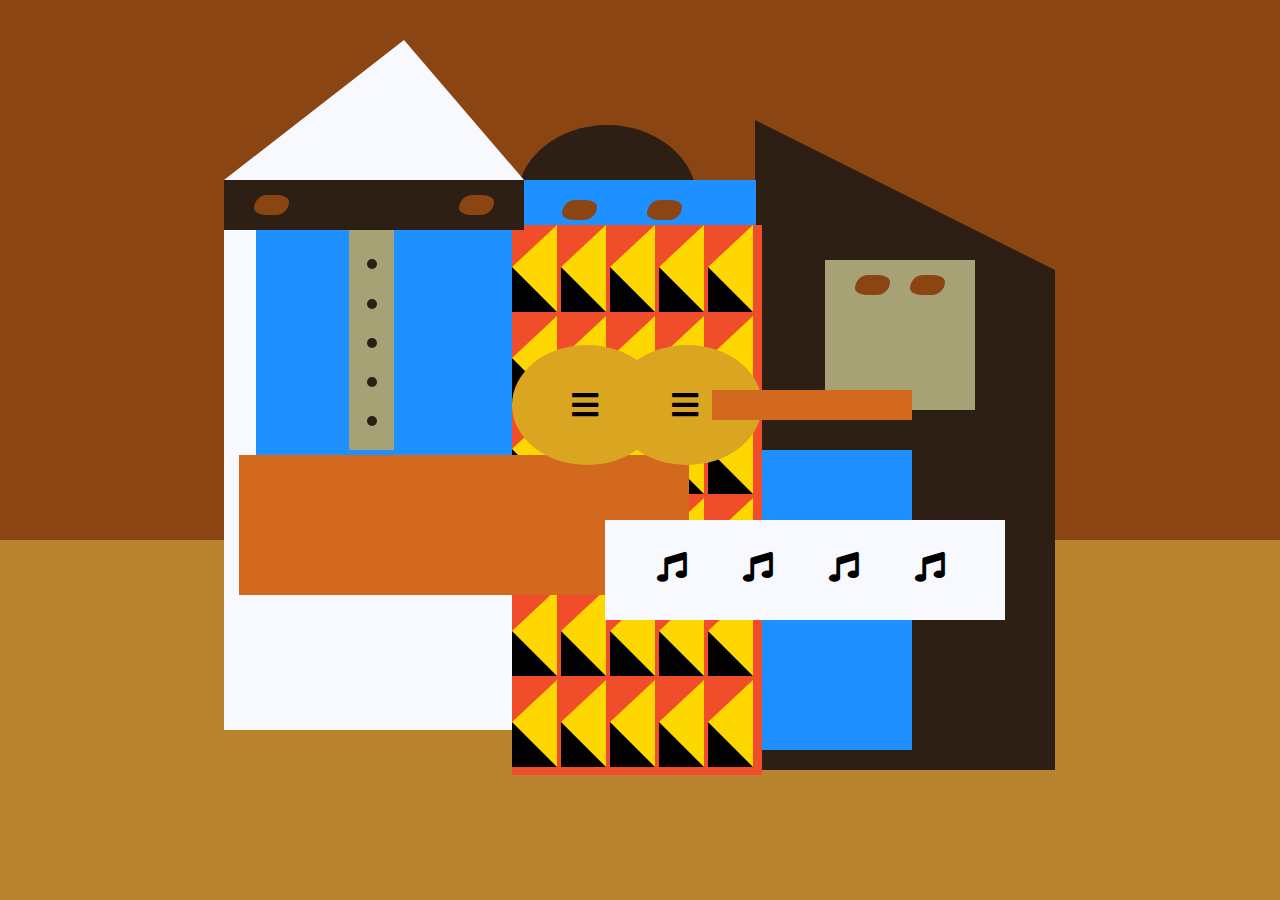
<file: Picasso Painting/index.html>
<!DOCTYPE html>
<html lang="en">
    <head>
        <meta charset="utf-8">
        <title>Picasso Painting</title>
        <link rel="stylesheet" href="styles.css">
        <link rel="stylesheet" href="https://use.fontawesome.com/releases/v5.8.2/css/all.css">
    </head>
    <body>
        <div id="back-wall"></div>
        <div class="characters">
            <div id="offwhite-character">
                <div id="white-hat"></div>
                <div id="black-mask">
                    <div class="eyes left"></div>
                    <div class="eyes right"></div>
                </div>
                <div id="gray-instrument">
                    <div class="black-dot"></div>
                    <div class="black-dot"></div>
                    <div class="black-dot"></div>
                    <div class="black-dot"></div>
                    <div class="black-dot"></div>
                </div>
                <div id="tan-table"></div>
            </div>
            <div id="black-character">
                <div id="black-hat"></div>
                <div id="gray-mask">
                    <div class="eyes left"></div>
                    <div class="eyes right"></div>
                </div>
                <div id="white-paper">
                    <i class="fas fa-music"></i>
                    <i class="fas fa-music"></i>
                    <i class="fas fa-music"></i>
                    <i class="fas fa-music"></i>
                </div>
            </div>
            <div class="blue" id="blue-left"></div>
            <div class="blue" id="blue-right"></div>
            <div id="orange-character">
                <div id="black-round-hat"></div>
                <div id="eyes-div">
                    <div class="eyes left"></div>
                    <div class="eyes right"></div>
                </div>
                <div id="triangles">
                    <div class="triangle"></div>
                    <div class="triangle"></div>
                    <div class="triangle"></div>
                    <div class="triangle"></div>
                    <div class="triangle"></div>
                    <div class="triangle"></div>
                    <div class="triangle"></div>
                    <div class="triangle"></div>
                    <div class="triangle"></div>
                    <div class="triangle"></div>
                    <div class="triangle"></div>
                    <div class="triangle"></div>
                    <div class="triangle"></div>
                    <div class="triangle"></div>
                    <div class="triangle"></div>
                    <div class="triangle"></div>
                    <div class="triangle"></div>
                    <div class="triangle"></div>
                    <div class="triangle"></div>
                    <div class="triangle"></div>
                    <div class="triangle"></div>
                    <div class="triangle"></div>
                    <div class="triangle"></div>
                    <div class="triangle"></div>
                    <div class="triangle"></div>
                    <div class="triangle"></div>
                    <div class="triangle"></div>
                    <div class="triangle"></div>
                    <div class="triangle"></div>
                    <div class="triangle"></div>
                </div>
                <div id="guitar">
                    <div class="guitar" id="guitar-left">
                        <i class="fas fa-bars"></i>
                    </div>
                    <div class="guitar" id="guitar-right">
                        <i class="fas fa-bars"></i>
                    </div>
                    <div id="guitar-neck"></div>
                </div>
            </div>
        </div>
    </body>
</html>
</file>
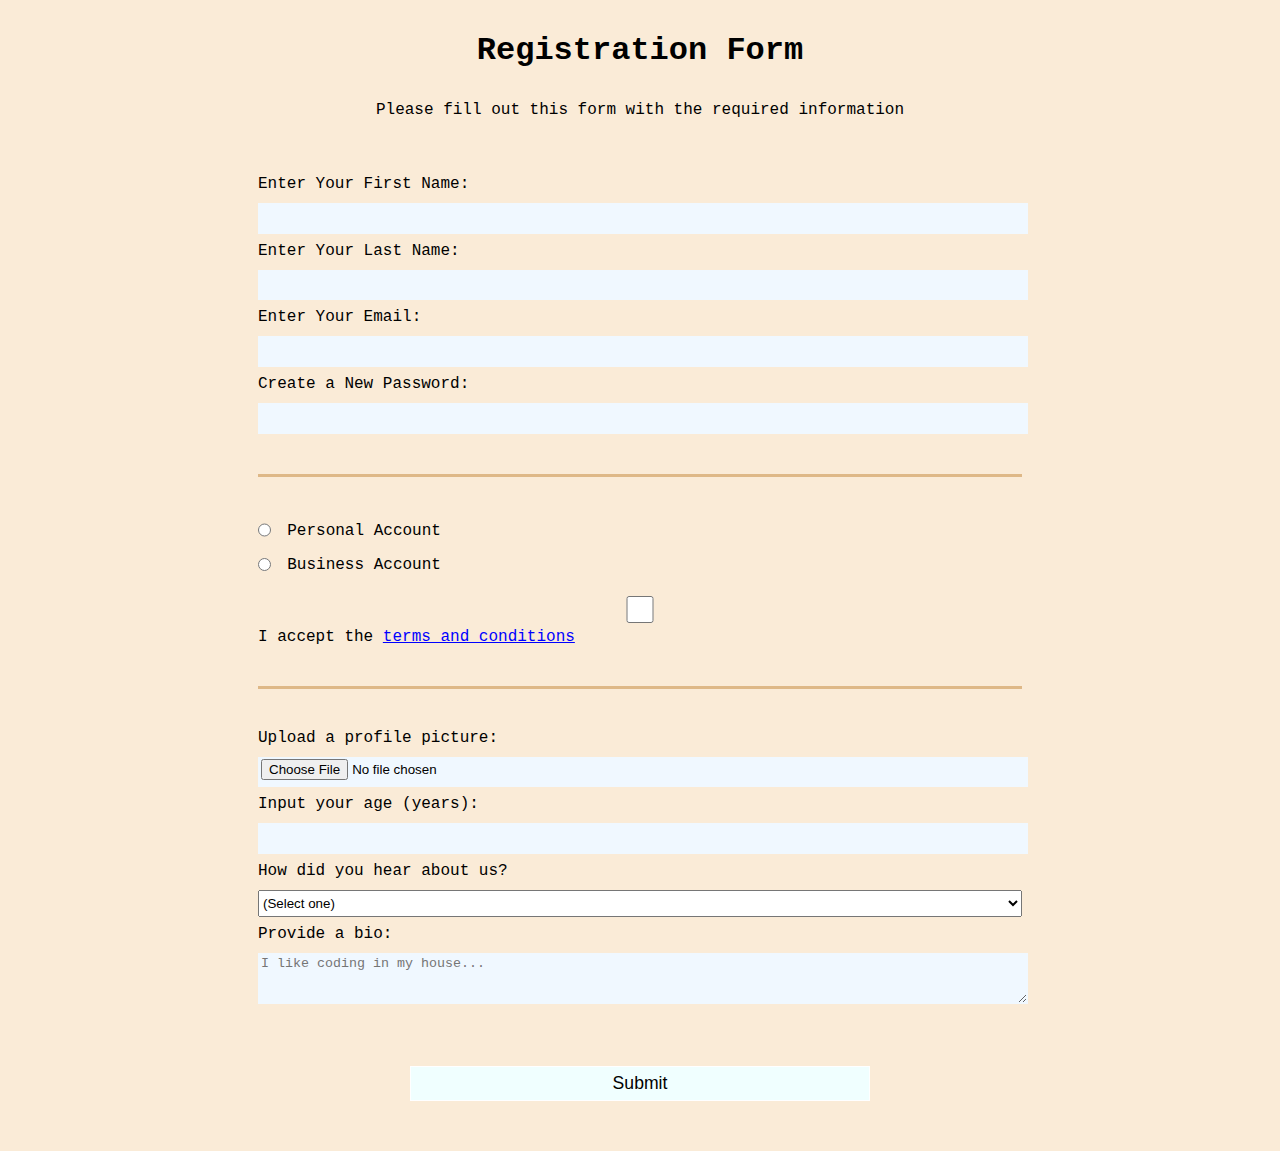
<file: Registration Form/index.html>
<!DOCTYPE html>
<html>
    <head>
        <meta charset="utf-8">
        <meta name="viewport" content="width=device-width,initial-scale=1.0">
        <link rel="stylesheet" href="styles.css">
        <title> Registration Form </title>
    </head>
    <body>
        <h1> Registration Form </h1>
        <p> Please fill out this form with the required information </p>
        <form action="https://register-demo.freecodecamp.org">
            <fieldset>
                <label> Enter Your First Name: <input type="text" name="firstname" required /> </label>
                <label> Enter Your Last Name: <input type="text" name="lastname" required /> </label>
                <label> Enter Your Email: <input type="email" name="email" required /> </label>
                <label> Create a New Password: <input type="password" name="password" pattern="[a-z0-5]{8,}" required /> </label>
            </fieldset>
            <fieldset>
                <label> <input type="radio" name="account-type" class="inline" /> Personal Account </label>
                <label> <input type="radio" name="account-type" class="inline" /> Business Account </label>
                <label> <input type="checkbox" name="terms" class="inlnie" required /> I accept the <a href="https://www.freecodecamp.org/news/terms-of-service/"> terms and conditions </a></label>
            </fieldset>
            <fieldset>
                <label> Upload a profile picture: <input type="file" name="file" /> </label>
                <label> Input your age (years): <input type="number" name="age" min="13" max="120" required /> </label>
                <label> How did you hear about us? 
                    <select name="referrer">
                        <option value=""> (Select one) </option>
                        <option value="1"> TV </option>
                        <option value="2"> Instagram </option>
                        <option value="3"> Twitter </option>
                        <option value="4"> News Paper </option>
                        <option value="5"> Other </option>
                    </select>
                </label>
                <label> Provide a bio: <textarea name="bio" rows="3" cols="30" placeholder="I like coding in my house..."></textarea></label>
            </fieldset>
            <input type="submit" value="Submit">
        </form>
    </body>
</html>
</file>
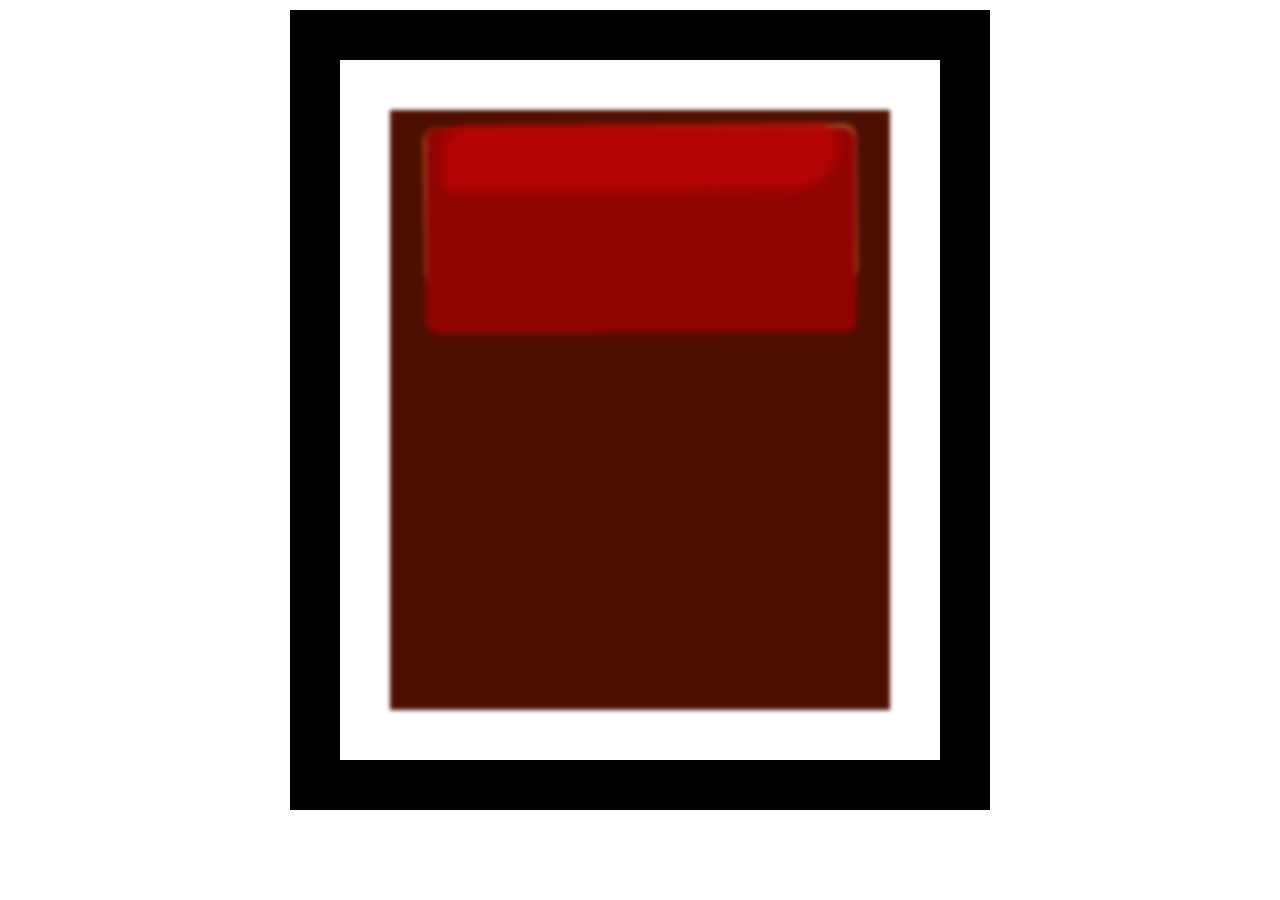
<file: Rothko Painting/index.html>
<!DOCTYPE html>
<html>
    <head>
        <meta charset="utf-8">
        <link rel="stylesheet" href="styles.css">
        <title> Rothko Painting </title>
    </head>
    <body>
        <div class="frame">
            <div class="canvas">
                <div class="one">
                    <div class="two">
                        <div class="three">
                            
                        </div>
                    </div>
                </div>
            </div>
        </div>
    </body>
</html>
</file>
<file: Balance Sheet/styles.css>
span[class~="sr-only"]{
    border:0 !important;
    clip:rect(1px, 1px, 1px, 1px) !important;
    clip-path: inset(50%) !important;
    -webkit-clip-path:inset(50%) !important;
    height: 1px !important;
    width: 1px !important;
    position:absolute !important;
    overflow: hidden !important;
    white-space: nowrap !important;
    padding: 0 !important;
    margin: -1px !important;
}
html{
    box-sizing: border-box;
}
body{
    font-family: sans-serif;
    color: #0a0a23;
}
h1{
    max-width: 37.25rem;
    margin: 0 auto;
    padding: 1.5rem 1.25rem;
}
h1 .flex{
    display: flex;
    flex-direction: column-reverse;
    gap:1rem;
}
h1 .flex span:first-of-type{
    font-size: 0.7em;
}
h1 .flex span:last-of-type{
    font-size: 1.2em;
}
section{
    max-width: 50rem;
    margin: 0 auto;
    border: 2px solid #d0d0d5;
}
#years{
    display: flex;
    justify-content: flex-end;
    position: sticky;
    top: 0;
    background: #0a0a23;
    color: #fff;
    z-index: 999;
    padding: 0.5rem calc(1.25rem + 2px) 0.5rem 0;
    margin: 0 -2px;
}
#years span[class]{
    font-weight: bold;
    width: 6rem;
    text-align: right;
}
.table-wrap{
    padding: 0 0.75rem 1.5rem 0.75rem;
}
table{
    border-collapse: collapse;
    border: 0;
    width: 100%;
    position: relative;
    margin-top: 3rem;
}
table caption{
    color: #356eaf;
    font-size: 1.3em;
    font-weight: normal;
    position: absolute;
    top:-2.25rem;
    left:0.5rem;
}
tbody td{
    width: 5.5rem;
    min-width: 4rem;
    max-width: 4rem;
    text-align: center;
}
tbody th{
    width: calc(100% - 12rem);
}
tr[class="total"]{
    border-bottom: 4px double #0a0a23;
    font-weight: bold;
}
tr[class="total"] th{
    text-align: left;
    padding: 0.5rem 0 0.25rem 0.5rem;
}
tr.total td{
    text-align: right;
    padding: 0 0.25rem;
}
tr.total td:nth-of-type(3){
    padding-right: 0.5rem;
}
tr.total:hover{
    background-color: #99c9ff;
}
td.current{
    font-style: italic;
}
tr.data{
    background-image: linear-gradient(to bottom, #dfdfe2 1.845rem, white 1.845rem);
}
tr.data th{
    text-align: left;
    padding-top: 0.3rem;
    padding-left: 0.5rem;
}
tr.data th .description{
    display: block;
    font-weight: normal;
    font-style: italic;
    padding: 1rem 0 0.75rem;
    margin-right: -13.5rem;
}
tr.data td{
    vertical-align: top;
    padding: 0.3rem 0.25rem 0;
    text-align: right;
}
tr.data td:last-of-type{
    padding-right: 0.5rem;
}
</file>
<file: City Skyline/styles.css>
:root {
  --building-color1: #aa80ff;
  --building-color2: #66cc99;
  --building-color3: #cc6699;
  --building-color4: #538cc6;
  --window-color1: #bb99ff;
  --window-color2: #8cd9b3;
  --window-color3: #d98cb3;
  --window-color4: #8cb3d9;
}

* {
  box-sizing: border-box;
}

body {
  height: 100vh;
  margin: 0;
  overflow: hidden;
}

.background-buildings, .foreground-buildings {
  width: 100%;
  height: 100%;
  display: flex;
  align-items: flex-end;
  justify-content: space-evenly;
  position: absolute;
  top: 0;
}

.building-wrap {
  display: flex;
  flex-direction: column;
  align-items: center;
}

.window-wrap {
  display: flex;
  align-items: center;
  justify-content: space-evenly;
}

.sky {
  background: radial-gradient(
      closest-corner circle at 15% 15%,
      #ffcf33,
      #ffcf33 20%,
      #ffff66 21%,
      #bbeeff 100%
    );
}

/* BACKGROUND BUILDINGS - "bb" stands for "background building" */
.bb1 {
  width: 10%;
  height: 70%;
}

.bb1a {
  width: 70%;
}
  
.bb1b {
  width: 80%;
}
  
.bb1c {
  width: 90%;
}

.bb1d {
  width: 100%;
  height: 70%;
  background: linear-gradient(
      var(--building-color1) 50%,
      var(--window-color1)
    );
}

.bb1-window {
  height: 10%;
  background: linear-gradient(
      var(--building-color1),
      var(--window-color1)
    );
}

.bb2 {
  width: 10%;
  height: 50%;
}

.bb2a {
  border-bottom: 5vh solid var(--building-color2);
  border-left: 5vw solid transparent;
  border-right: 5vw solid transparent;
}

.bb2b {
  width: 100%;
  height: 100%;
  background: repeating-linear-gradient(
      var(--building-color2),
      var(--building-color2) 6%,
      var(--window-color2) 6%,
      var(--window-color2) 9%
    );
}

.bb3 {
  width: 10%;
  height: 55%;
  background: repeating-linear-gradient(
      90deg,
      var(--building-color3),
      var(--building-color3),
      var(--window-color3) 15%
    );
}

.bb4 {
  width: 11%;
  height: 58%;
}

.bb4a {
  width: 3%;
  height: 10%;
  background-color: var(--building-color4);
}

.bb4b {
  width: 80%;
  height: 5%;
  background-color: var(--building-color4);
}
  
.bb4c {
  width: 100%;
  height: 85%;
  background-color: var(--building-color4);
}

.bb4-window {
  width: 18%;
  height: 90%;
  background-color: var(--window-color4);
}

/* FOREGROUND BUILDINGS - "fb" stands for "foreground building" */
.fb1 {
  width: 10%;
  height: 60%;
}

.fb1a {
  border-bottom: 7vh solid var(--building-color4);
  border-left: 2vw solid transparent;
  border-right: 2vw solid transparent;
}

.fb1b {
  width: 60%;
  height: 10%;
  background-color: var(--building-color4);
}
  
.fb1c {
  width: 100%;
  height: 80%;
  background: repeating-linear-gradient(
      90deg,
      var(--building-color4),
      var(--building-color4) 10%,
      transparent 10%,
      transparent 15%
    ),
    repeating-linear-gradient(
      var(--building-color4),
      var(--building-color4) 10%,
      var(--window-color4) 10%,
      var(--window-color4) 90%
    );
}

.fb2 {
  width: 10%;
  height: 40%;
}

.fb2a {
  width: 100%;
  border-bottom: 10vh solid var(--building-color3);
  border-left: 1vw solid transparent;
  border-right: 1vw solid transparent;
}

.fb2b {
  width: 100%;
  height: 75%;
  background-color: var(--building-color3);
}

.fb2-window {
  width: 22%;
  height: 100%;
  background-color: var(--window-color3);
}

.fb3 {
  width: 10%;
  height: 35%;
}
  
.fb3a {
  width: 80%;
  height: 15%;
  background-color: var(--building-color1);
}
  
.fb3b {
  width: 100%;
  height: 35%;
  background-color: var(--building-color1);
}

.fb3-window {
  width: 25%;
  height: 80%;
  background-color: var(--window-color1);
}

.fb4 {
  width: 8%;
  height: 45%;
  position: relative;
  left: 10%;
}

.fb4a {
  border-top: 5vh solid transparent;
  border-left: 8vw solid var(--building-color1);
}

.fb4b {
  width: 100%;
  height: 89%;
  background-color: var(--building-color1);
  display: flex;
  flex-wrap: wrap;
}

.fb4-window {
  width: 30%;
  height: 10%;
  border-radius: 50%;
  background-color: var(--window-color1);
  margin: 10%;
}

.fb5 {
  width: 10%;
  height: 33%;
  position: relative;
  right: 10%;
  background: repeating-linear-gradient(
      var(--building-color2),
      var(--building-color2) 5%,
      transparent 5%,
      transparent 10%
    ),
    repeating-linear-gradient(
      90deg,
      var(--building-color2),
      var(--building-color2) 12%,
      var(--window-color2) 12%,
      var(--window-color2) 44%
    );
}

.fb6 {
  width: 9%;
  height: 38%;
  background: repeating-linear-gradient(
      90deg,
      var(--building-color3),
      var(--building-color3) 10%,
      transparent 10%,
      transparent 30%
    ),
    repeating-linear-gradient(
      var(--building-color3),
      var(--building-color3) 10%,
      var(--window-color3) 10%,
      var(--window-color3) 30%
    );
}

@media (max-width: 1000px) {
  :root {
    --building-color1: #000;
    --building-color2: #000;
    --building-color3: #000;
    --building-color4: #000;
    --window-color1: #777;
    --window-color2: #777;
    --window-color3: #777;
    --window-color4: #777;
  }
  .sky {
    background: radial-gradient(
        closest-corner circle at 15% 15%,
        #ccc,
        #ccc 20%,
        #445 21%,
        #223 100%
      );
  }
}
</file>
<file: Colored Markers/styles.css>
h1{
    text-align: center;
}
.container{
    background-color: rgb(255, 255, 255);
    padding: 10px 0;
}
.marker{
    width: 200px;
    height: 25px;
    margin: 10px auto;
}
.cap{
    width: 60px;
    height: 25px;
}
.sleeve{
    width: 110px;
    height: 25px;
    background-color: rgba(225, 225, 225, 0.5);
    border-left: 10px double rgba(0, 0, 0, 0.75);
}
.cap, .sleeve{
    display: inline-block;
}
.red{
    background: linear-gradient(rgb(122, 74, 14), rgb(245, 62, 113), rgb(162, 27, 27));
    box-shadow: 0 0 20px 0 rgba(83, 14, 14, 0.8);
}
.green{
    background: linear-gradient(#55680D, #71F53E, #116C31);
    box-shadow: 0 0 20px 0 #3B7E20CC;
}
.blue{
    background: linear-gradient(hsl(186, 76%, 16%), hsl(223, 90%, 60%), hsl(240, 56%, 42%));
    box-shadow: 0 0 20px 0 blue;
}
</file>
<file: Documentation/styles.css>
html, body{
    min-width: 290px;
    color: #4d4e53;
    background-color: #ffff;
    font-family: 'Open Sans', Arial, Helvetica, sans-serif;
    line-height: 1.5;
}
header{
    color: black;
    margin: 10px;
    text-align: center;
    font-size: 1.8em;
}
@media(max-width:815px){
    #main-doc{
        position: relative;
        margin-left: 0;
        margin-top: 270px;
    }
    #navbar{
        background-color: white;
        position: absolute;
        top: 0;
        padding: 0;
        margin: 0;
        width: 100%;
        max-height: 275px;
        border: none;
        z-index: 1;
        border-bottom: 2px solid;
    }
    #navbar ul{
        border: 1px solid;
        height: 207px;
    }
}
#navbar{
    position:fixed;
    min-width: 290px;
    top:0;
    left: 0;
    width: 300px;
    height: 100%;
    border-right: solid;
    border-color: rgba(0, 22, 22, 0.4);
}
#navbar a{
    display: block;
    padding: 10px 30px;
    color: #4d4e53;
    text-decoration: none;
    cursor: pointer;
}
#navbar ul{
    height: 88%;
    padding: 0;
    overflow-y: auto;
    overflow-x: hidden;
}
#navbar li{
    color: #4d4e53;
    border-top: 1px solid;
    list-style: none;
    position: relative;
    width: 100%;
}
#main-doc{
    position: absolute;
    margin-left: 310px;
    padding: 20px;
    margin-bottom: 110px;
}
#main-doc header{
    text-align: left;
    margin: 0;
}
header{
    color: black;
    margin: 10px;
    text-align: center;
    font-size: 1.8em;
    font-weight: thin;
}
section article{
    color: #4d4e53;
    margin: 15px;
    font-size: 0.96em;
}
section li{
    margin: 15px 0 0 20px;
}
code{
    display: block;
    text-align: left;
    white-space: pre-line;
    position: relative;
    word-break: normal;
    word-wrap: normal;
    line-height: 2;
    background-color: #f7f7f7;
    padding: 15px;
    margin: 10px;
    border-radius: 5px;
    font-family: monospace;
}
</file>
<file: Ferris Wheel/styles.css>
.wheel {
  border: 2px solid black;
  border-radius: 50%;
  margin-left: 25%;
  margin-top: 10%;
  position: absolute;
  height: 55vw;
  width: 55vw;
  max-width: 500px;
  max-height: 500px;
  animation-name: wheel;
  animation-duration: 10s;
  animation-iteration-count: infinite;
  animation-timing-function: linear;
}

.line {
  background-color: black;
  width: 50%;
  height: 2px;
  position: absolute;
  top: 50%;
  left: 50%;
  transform-origin: 0% 0%;
}

.line:nth-of-type(2) {
  transform: rotate(60deg);
}
.line:nth-of-type(3) {
  transform: rotate(120deg);
}
.line:nth-of-type(4) {
  transform: rotate(180deg);
}
.line:nth-of-type(5) {
  transform: rotate(240deg);
}
.line:nth-of-type(6) {
  transform: rotate(300deg);
}

.cabin {
  background-color: red;
  width: 20%;
  height: 20%;
  position: absolute;
  border: 2px solid;
  transform-origin: 50% 0%;
  animation: cabins 10s ease-in-out infinite;
}

.cabin:nth-of-type(1) {
  right: -8.5%;
  top: 50%;
}
.cabin:nth-of-type(2) {
  right: 17%;
  top: 93.5%;
}
.cabin:nth-of-type(3) {
  right: 67%;
  top: 93.5%;
}
.cabin:nth-of-type(4) {
  left: -8.5%;
  top: 50%;
}
.cabin:nth-of-type(5) {
  left: 17%;
  top: 7%;
}
.cabin:nth-of-type(6) {
  right: 17%;
  top: 7%;
}

@keyframes wheel {
   0% {
     transform: rotate(0deg);
   }
   100% {
     transform: rotate(360deg);
   }
}

@keyframes cabins {
  0% {
    transform: rotate(0deg);
  }
  25% {
    background-color: yellow;
  }
  50% {
    background-color: purple;
  }
  75%{
    background-color:yellow;
  }
  100% {
    transform: rotate(-360deg);
  }
}
</file>
<file: Nutrition Lable(Typography)/styles.css>
*{
    box-sizing: border-box;
}
html{
    font-size: 16px;
}
body{
    font-family: 'Open Sans', sans-serif;
}
.label{
    border: 2px solid black;
    width: 270px;
    margin: 20px auto;
    padding: 0 7px;
}
header h1{
    text-align: center;
    margin: -4px 0;
    letter-spacing: 0.15px;
}
p{
    margin: 0;
}
.divider{
    border-bottom: 1px solid #888989;
    margin: 2px 0;
    clear: right;
}
.bold{
    font-weight: 800;
}
.right{
    float: right;
}
.lg{
    height: 10px;
}
.lg, .md{
    background-color: black;
    border: 0;
}
.md{
    height: 5px;
}
.sm-text{
    font-size: 0.85rem;
}
.calories-info h1{
    margin: -5px -2px;
    overflow: hidden;
}
.calories-info span{
    font-size: 1.2em;
    margin-top: -7px;
}
.indent{
    margin-left: 1em;
}
.dbl-indent{
    margin-left: 2em;
}
.daily-value p:not(.no-divider){
    border-bottom: 1px solid #888989;
}
.note{
    font-size: 0.6rem;
    margin: 5px 0;
    padding: 0 8px 0 8px;
    text-indent: -8px;
}
</file>
<file: Picasso Painting/styles.css>
body{
    background-color: rgb(184, 132, 46);
}
#back-wall{
    background-color: #8b4513;
    width: 100%;
    height: 60%;
    position: absolute;
    top: 0;
    left: 0;
    z-index: -1;
}
#offwhite-character{
    width: 300px;
    height: 550px;
    background-color: ghostwhite;
    position: absolute;
    top: 20%;
    left: 17.5%;
}
#white-hat{
    width: 0;
    height: 0;
    border-style: solid;
    border-width: 0 120px 140px 180px;
    border-top-color: transparent;
    border-right-color: transparent;
    border-bottom-color: ghostwhite;
    border-left-color: transparent;
    position: absolute;
    top:-140px;
    left:0;
}
#black-mask{
    width:100%;
    height: 50px;
    background-color: rgb(45, 31, 19);
    position:absolute;
    top:0;
    left:0;
    z-index:1;
}
#gray-instrument{
    width:15%;
    height:40%;
    background-color:rgb(167, 162, 117);
    position:absolute;
    top:50px;
    left:125px;
    z-index:1;
}
.black-dot{
    width:10px;
    height:10px;
    background-color:rgb(45, 31, 19);
    border-radius: 50%;
    display: block;
    margin: auto;
    margin-top: 65%;
}
#tan-table{
    width: 450px;
    height: 140px;
    background-color: #d2691e;
    position: absolute;
    top: 275px;
    left: 15px;
    z-index: 1;
}
#black-character{
    width: 300px;
    height: 500px;
    background-color: rgb(45, 31, 19);
    position: absolute;
    top:30%;
    left: 59%;
}
#black-hat{
    width: 0;
    height: 0;
    border-style: solid;
    border-width: 150px 0 0 300px;
    border-top-color: transparent;
    border-right-color: transparent;
    border-bottom-color: transparent;
    border-left-color: rgb(45, 31, 19);
    position:absolute;
    top: -150px;
    left: 0;
}
#gray-mask{
    width: 150px;
    height: 150px;
    background-color: rgb(167, 162, 117);
    position:absolute;
    top: -10px;
    left: 70px;
}
#white-paper{
    width: 400px;
    height: 100px;
    background-color: ghostwhite;
    position: absolute;
    left: -150px;
    top: 250px;
    z-index: 1;
}
.fa-music{
    display: inline-block;
    margin-top: 8%;
    margin-left: 13%;
}
.blue{
    background-color: #1e90ff;
}
#blue-left{
    width: 500px;
    height: 300px;
    position: absolute;
    top: 20%;
    left: 20%;
}
#blue-right{
    width: 400px;
    height: 300px;
    position: absolute;
    top: 50%;
    left: 40%;
}
#orange-character{
    width: 250px;
    height: 550px;
    background-color: rgb(240, 78, 42);
    position: absolute;
    top: 25%;
    left: 40%;
}
#black-round-hat{
    width: 180px;
    height: 150px;
    background-color: rgb(45, 31, 19);
    border-radius: 50%;
    position: absolute;
    top: -100px;
    left: 5px;
    z-index: -1;
}
#eyes-div{
    width: 180px;
    height: 50px;
    position: absolute;
    top: -40px;
    left: 20px;
    z-index: 3;
}
#triangles{
    width: 250px;
    height: 550px;
}
.triangle{
    width: 0;
    height: 0;
    border-style: solid;
    border-width: 42px 45px 45px 0;
    border-top-color: transparent;
    border-right-color: gold; /* yellow */
    border-top-color: transparent;
    border-top-color: transparent;
    display: inline-block;
}
#guitar{
    width: 100%;
    height: 100%;
    position: absolute;
    top: 120px;
    left: 0px;
    z-index: 3;
}
.guitar{
    width: 150px;
    height: 120px;
    background-color: goldenrod;
    border-radius: 50%;
}
#guitar-left{
    position: absolute;
    left: 0px;
}
#guitar-right{
    position: absolute;
    left: 100px;
}
.fa-bars{
    display: block;
    margin-top: 30%;
    margin-left: 40%;
}
#guitar-neck{
    width: 200px;
    height: 30px;
    background-color: #d2691e;
    position: absolute;
    top: 45px;
    left: 200px;
    z-index: 3;
}
.eyes{
    width: 35px;
    height: 20px;
    background-color: #8b4513;
    border-radius: 20px 50%;
}
.right{
    position: absolute;
    top: 15px;
    right: 30px;
}
.left{
    position: absolute;
    top: 15px;
    left: 30px;
}
.fas{
    font-size: 30px;
}
</file>
<file: Registration Form/styles.css>
body{
    width: 100%;
    height: 100vh;
    margin: 0;
    background-color: antiquewhite;
    color: black;
    font-family: 'Courier New', Courier, monospace;
    font-size: 16px;
}
h1, p{
    margin: 1em auto;
    text-align: center;
}
form{
    width: 60vw;
    max-width: 1000px;
    min-width: 300px;
    margin: 0 auto;
    padding-bottom: 2em;
}
fieldset{
    border: none;
    padding: 2rem 0;
    border-bottom: 3px solid burlywood;
}
fieldset:last-of-type{
    border-bottom: none;
}
label{
    display: block;
    margin: 0.5rem 0;
}
input, textarea, select{
    margin: 10px 0 0 0;
    width: 100%;
    min-height: 2em;
}
input, textarea{
    background-color: aliceblue;
    border: 1px solid aliceblue;
    color: black;
}
.inline{
    width: unset;
    margin: 0 0.5em 0 0;
    vertical-align: middle;
}
input[type="submit"]{
    display: block;
    width: 60%;
    margin: 1em auto;
    height: 2em;
    font-size: 1.1rem;
    background-color: azure;
    border-color: white;
    min-width: 300px;
}
input[type="file"]{
    padding: 1px 2px;
}
a{
    color: blue;
}
</file>
<file: Rothko Painting/styles.css>
.canvas{
    width: 500px;
    height: 600px;
    background-color: #4d0f00;
    overflow: hidden;
    filter: blur(2px);
}
.frame{
    border: 50px solid black;
    width: 500px;
    padding: 50px;
    margin: 10px auto;
}
.one{
    width: 425px;
    height: 150px;
    background-color: #efb762;
    margin: 20px auto;
    box-shadow: 0 0 3px 3px #efb762;
    border-radius: 9px;
    transform: rotate(-0.6deg);
}
.two{
    width: 425px;
    height: 200px;
    background-color: #8f0401;
    margin: 0 auto 20px;
    box-shadow: 0 0 3px 3px #8f0401;
    border-radius: 8px 10px;
    transform: rotate(0.4deg);
}
.one, .two{
    filter: blur(1px);
}
.three{
    width: 91%;
    height: 28%;
    background-color: #b20403;
    margin: auto;
    filter: blur(2px);
    box-shadow: 0 0 5px 5px #b20403;
    border-radius: 30px 25px 60px 12px;
    transform: rotate(-0.2deg);
}
</file>
